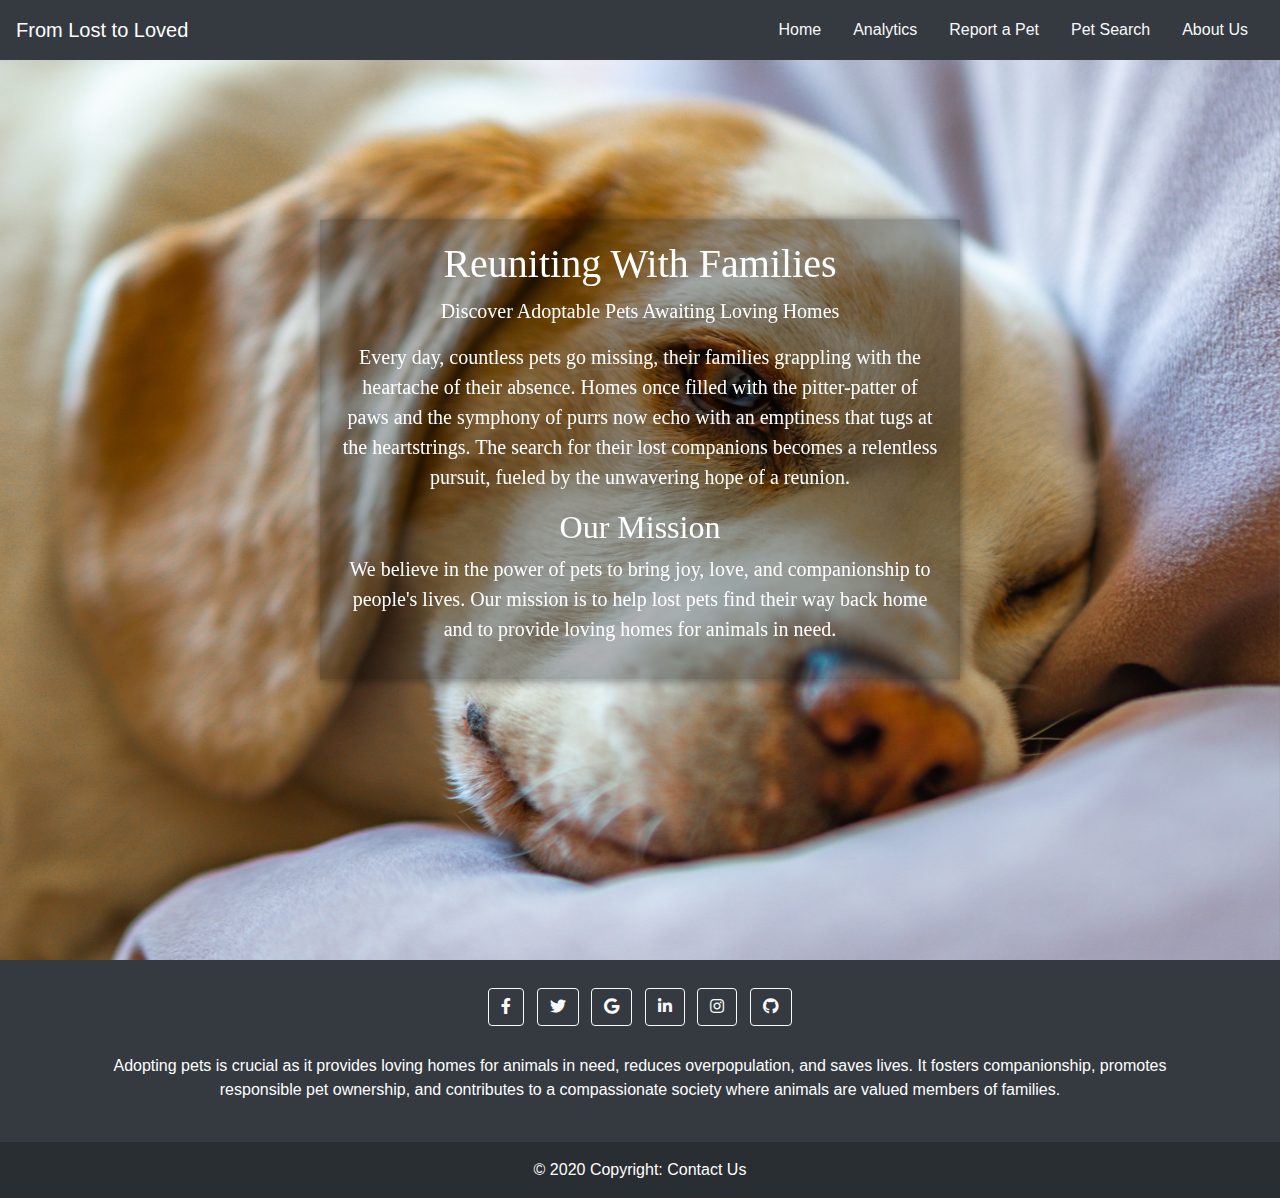
<file: index.html>
<!DOCTYPE html>
<html lang="en">
<head>
    <meta charset="UTF-8">
    <meta name="viewport" content="width=device-width, initial-scale=1.0">
    <title>From Lost to Loved</title>
    <link rel="stylesheet" href="https://stackpath.bootstrapcdn.com/bootstrap/4.5.2/css/bootstrap.min.css">
    <link rel="stylesheet" href="https://cdnjs.cloudflare.com/ajax/libs/font-awesome/5.15.1/css/all.min.css">
    <link rel="stylesheet" href="styles.css">
    <script src="https://code.jquery.com/jquery-3.5.1.slim.min.js"></script>
    <script src="https://cdn.jsdelivr.net/npm/@popperjs/core@2.9.2/dist/umd/popper.min.js"></script>
    <script src="https://stackpath.bootstrapcdn.com/bootstrap/4.5.2/js/bootstrap.min.js"></script>

</head>
<body>
    <!-- Navigation Bar -->

    <div>
        <!-- Navigation Bar using Bootstrap -->
        <nav class="navbar navbar-expand-lg bg-dark">
            <a class="navbar-brand text-white" href="home.html">From Lost to Loved</a>
            <button class="navbar-toggler" type="button" data-toggle="collapse" data-target="#navbarNav" aria-controls="navbarNav" aria-expanded="false" aria-label="Toggle navigation">
                <span class="navbar-toggler-icon"></span>
            </button>
            <div class="collapse navbar-collapse " id="navbarNav">
                <ul class="navbar-nav ml-auto">
                    <li class="nav-item">
                        <a class="btn btn-outline-light btn-floating m-1 border-0" href="index.html">Home</a>
                    </li>
                    <li class="nav-item">
                        <a class="btn btn-outline-light btn-floating m-1 border-0" href="stats.html">Analytics</a>
                    </li>
                    <li class="nav-item">
                        <a class="btn btn-outline-light btn-floating m-1 border-0" href="found.html">Report a Pet</a>
                    </li>
                    <li class="nav-item">
                        <a class="btn btn-outline-light btn-floating m-1 border-0" href="lost.html">Pet Search</a>
                    </li>
                    <li class="nav-item">
                        <a class="btn btn-outline-light btn-floating m-1 border-0" href="about.html">About Us</a>
                    </li>
                </ul>
            </div>
        </nav>
    </div>

    <div class="carousel-container">
        <div id="carouselExampleIndicators" class="carousel slide" data-ride="carousel" data-interval="2050">
            <div class="carousel-inner">
                <div class="carousel-item active">
                    <img class="d-block w-100" src="p1.jpg" alt="First slide">
                </div>
                <div class="carousel-item">
                    <img class="d-block w-100" src="P2.jpg" alt="Second slide">
                </div>
                <div class="carousel-item">
                    <img class="d-block w-100" src="p3.jpg" alt="Third slide">
                </div>
            </div>
        </div>
    </div>
    <div class="content">
        <h1>Reuniting  With Families</h1>
        <p class="lead">Discover Adoptable Pets Awaiting Loving Homes</p>
        <p class="lead">
            Every day, countless pets go missing, their families grappling with the heartache of their absence.
            Homes once filled with the pitter-patter of paws and the symphony of purrs now echo with an emptiness that tugs at the heartstrings.
            The search for their lost companions becomes a relentless pursuit, fueled by the unwavering hope of a reunion.
        </p>
        <h2>Our Mission</h2>
        <p class="lead">We believe in the power of pets to bring joy, love, and companionship to people's lives. Our mission is to help lost pets find their way back home and to provide loving homes for animals in need.</p>
    </div>
    <!-- Footer Section with Bootstrap Styles -->
    <footer class="bg-dark text-center text-white">
        <!-- Grid container -->
        <div class="container p-4 pb-0">
            <!-- Section: Social media -->
            <section class="mb-4">
                <!-- Facebook -->
                <a class="btn btn-outline-light btn-floating m-1" href="https://www.facebook.com/USFMuma" role="button" target="_blank">
                    <i class="fab fa-facebook-f"></i>
                </a>

                <!-- Twitter -->
                <a class="btn btn-outline-light btn-floating m-1" href="https://twitter.com/USFMuma" role="button" target="_blank">
                    <i class="fab fa-twitter"></i>
                </a>

                <!-- Google -->
                <a class="btn btn-outline-light btn-floating m-1" href="https://mail.google.com/" role="button" target="_blank">
                    <i class="fab fa-google"></i>
                </a>
                <!-- Linkedin -->
                <a class="btn btn-outline-light btn-floating m-1" href="https://www.linkedin.com/" role="button" target="_blank">
                    <i class="fab fa-linkedin-in"></i>
                </a>
                <a class="btn btn-outline-light btn-floating m-1" href="https://www.instagram.com/usfmuma/" role="button" target="_blank">
                    <i class="fab fa-instagram"></i>
                </a>
                <!-- Github -->
                <a class="btn btn-outline-light btn-floating m-1" href="https://github.com/surya97036/DIS_WebLookAndFeel" target="_blank" role="button">

                    <i class="fab fa-github"></i>
                </a>
            </section>

            <!-- Section: Social media -->
            <p>
                Adopting pets is crucial as it provides loving homes for animals in need, reduces overpopulation, and saves lives.
                It fosters companionship, promotes responsible pet ownership, and contributes to a compassionate society where animals are valued members of families.
            </p>
        </div>
        <!-- Grid container -->
        <!-- Copyright -->
        <div class="text-center p-3" style="background-color: rgba(0, 0, 0, 0.2);">
            © 2020 Copyright:
            <a class="text-white" href="about.html">Contact Us</a>
        </div>
        <!-- Copyright -->
    </footer>

  

</body>
</html>
</file>
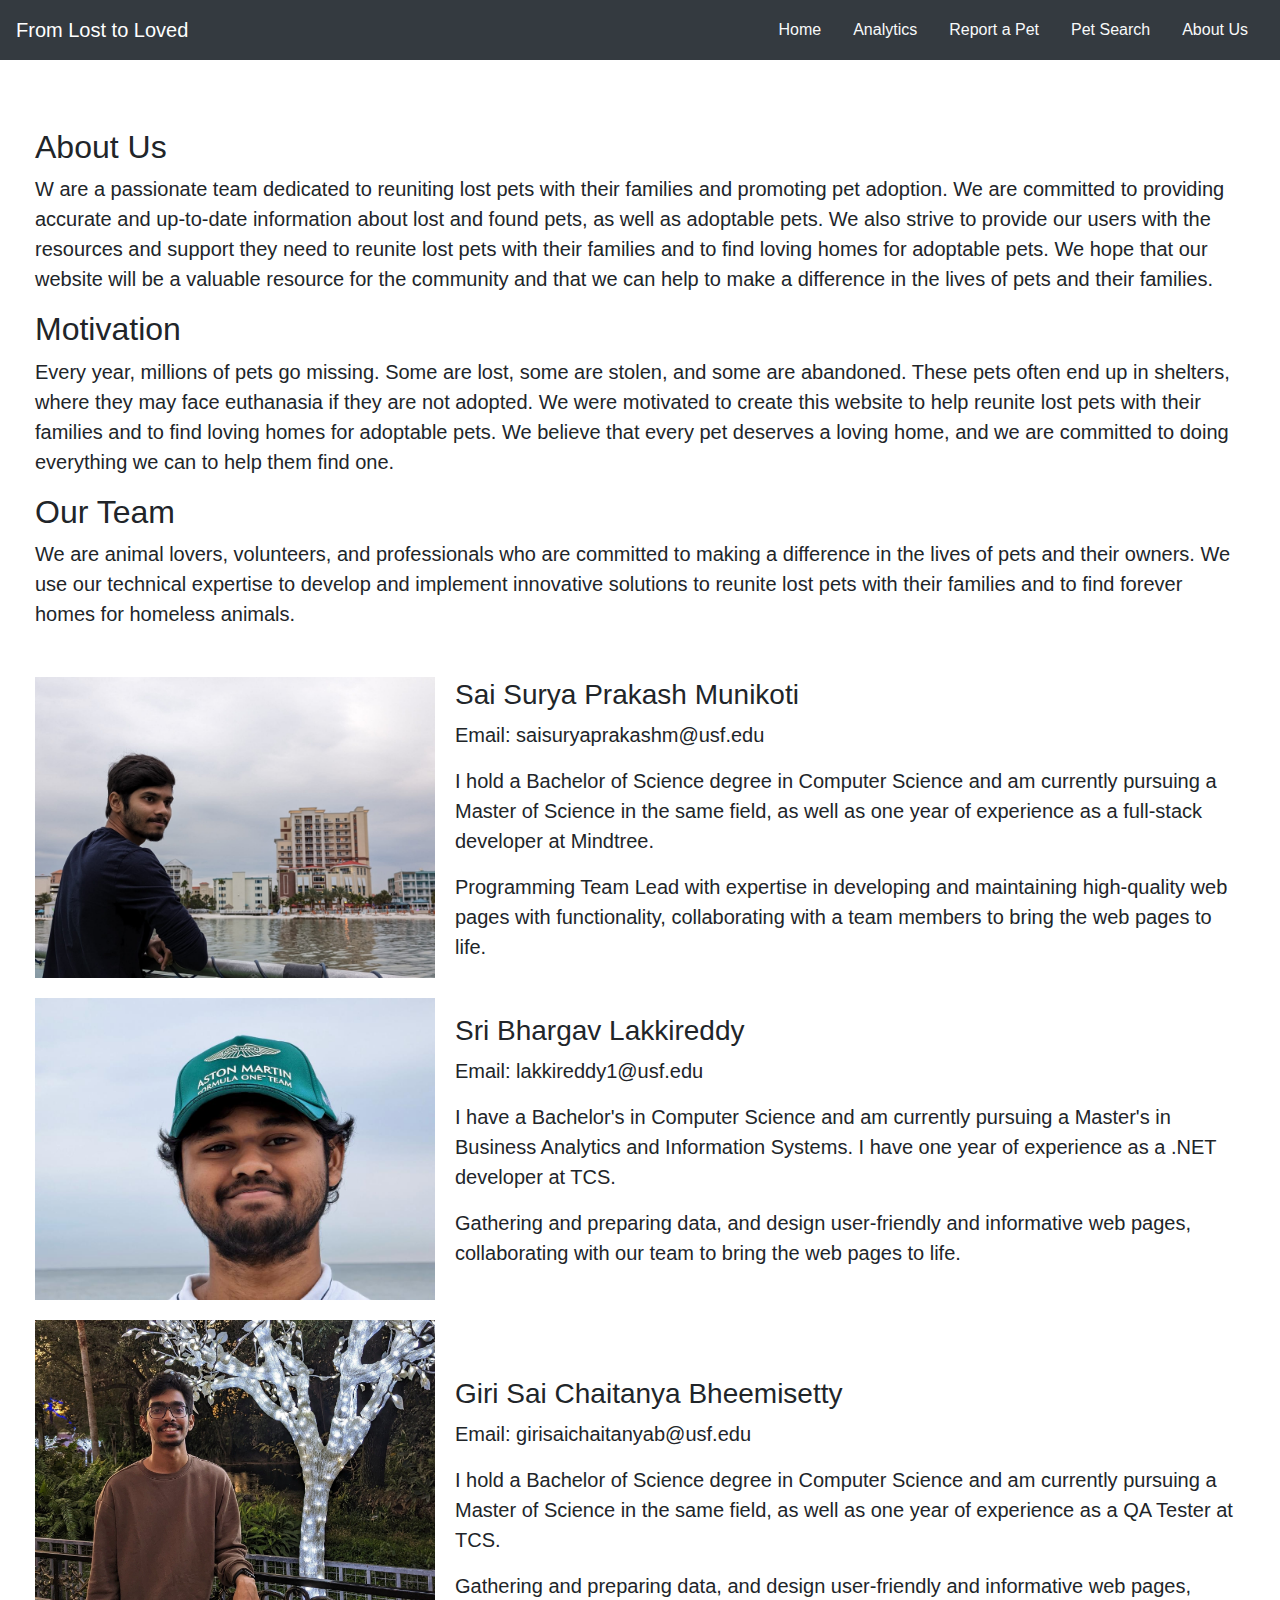
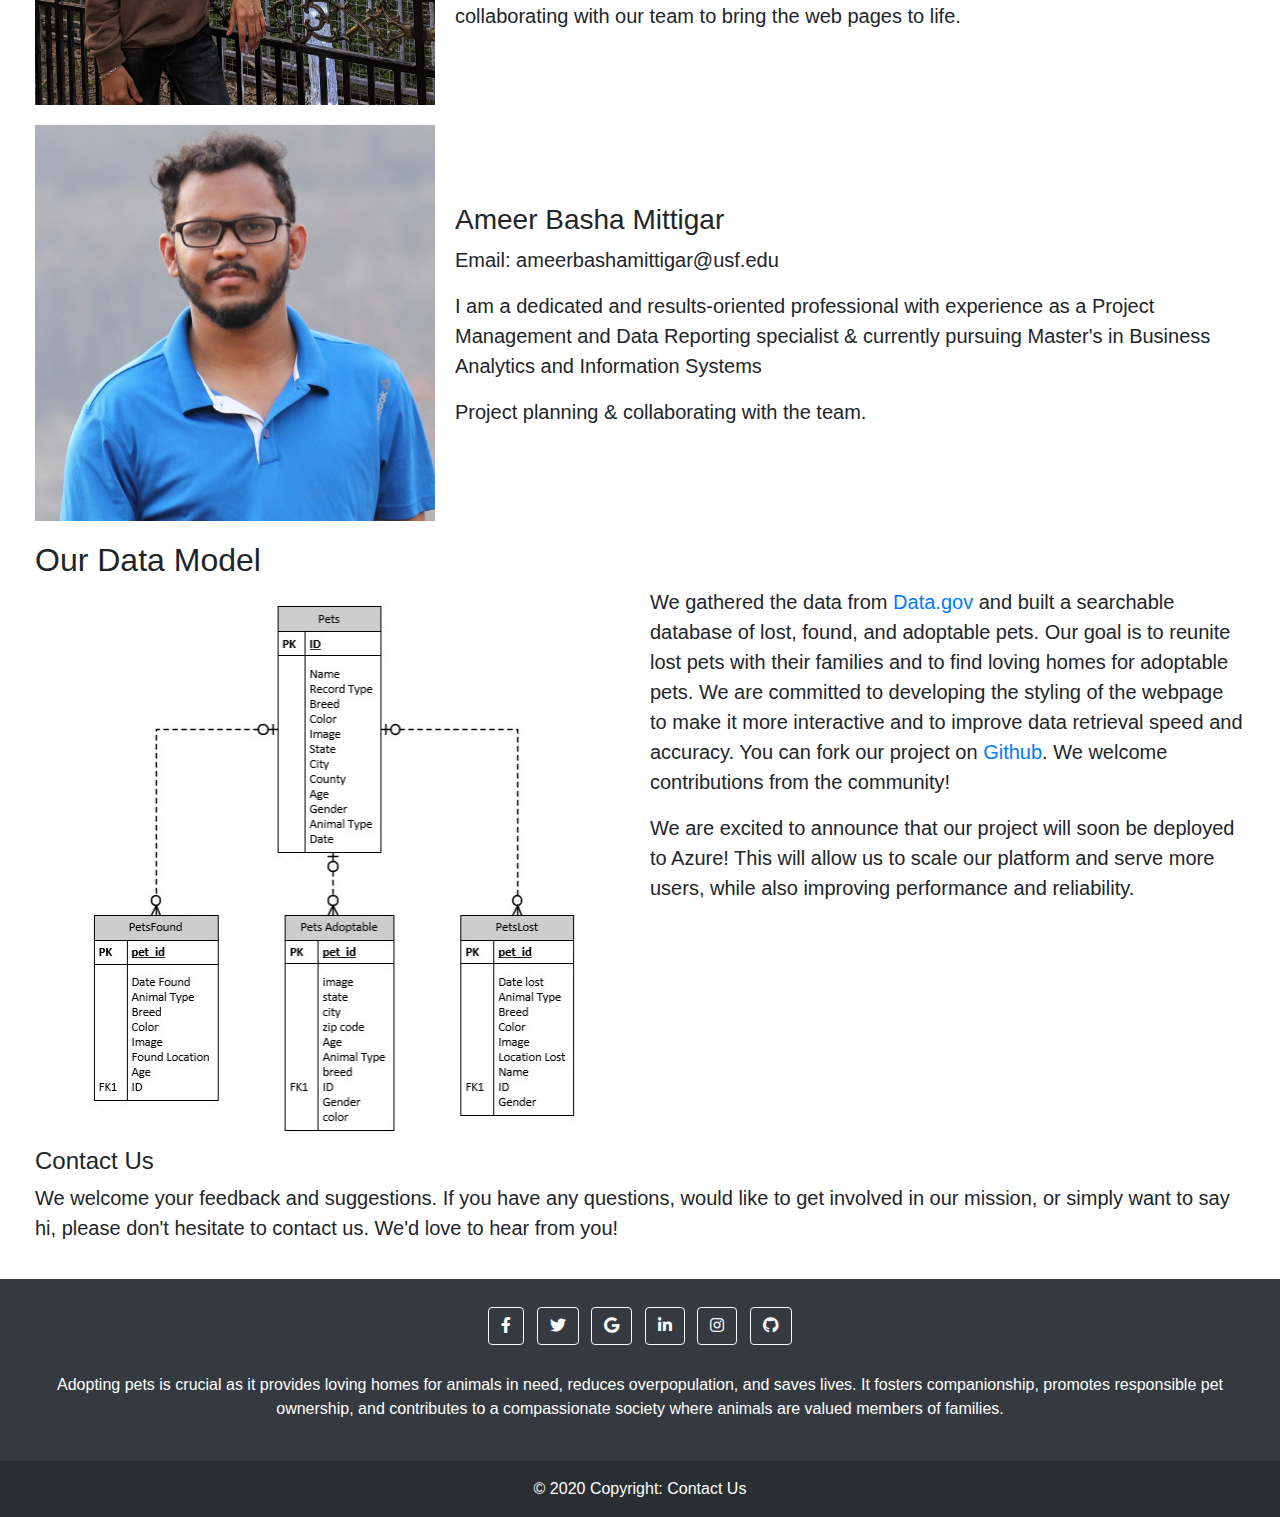
<file: about.html>
<!DOCTYPE html>
<html lang="en">
<head>
    <meta charset="UTF-8">
    <meta name="viewport" content="width=device-width, initial-scale=1.0">
    <title>About Us</title><!-- Link Bootstrap CSS (CDN) -->
    <link rel="stylesheet" href="https://maxcdn.bootstrapcdn.com/bootstrap/4.5.2/css/bootstrap.min.css">
    <!-- Link Font Awesome CSS (CDN) -->
    <link rel="stylesheet" href="https://cdnjs.cloudflare.com/ajax/libs/font-awesome/5.15.1/css/all.min.css">
    <link rel="stylesheet" href="aboutusstyle.css">

 
</head>

<body>

        <!-- Navigation Bar using Bootstrap -->

        <div>
            <!-- Navigation Bar using Bootstrap -->
            <nav class="navbar navbar-expand-lg bg-dark">
                <a class="navbar-brand text-white" href="index.html">From Lost to Loved</a>
                <button class="navbar-toggler" type="button" data-toggle="collapse" data-target="#navbarNav" aria-controls="navbarNav" aria-expanded="false" aria-label="Toggle navigation">
                    <span class="navbar-toggler-icon"></span>
                </button>
                <div class="collapse navbar-collapse " id="navbarNav">
                    <ul class="navbar-nav ml-auto">
                        <li class="nav-item">
                            <a class="btn btn-outline-light btn-floating m-1 border-0" href="index.html">Home</a>
                        </li>
                        <li class="nav-item">
                            <a class="btn btn-outline-light btn-floating m-1 border-0" href="stats.html">Analytics</a>
                        </li>
                        <li class="nav-item">
                            <a class="btn btn-outline-light btn-floating m-1 border-0" href="found.html">Report a Pet</a>
                        </li>
                        <li class="nav-item">
                            <a class="btn btn-outline-light btn-floating m-1 border-0" href="lost.html">Pet Search</a>
                        </li>
                        <li class="nav-item">
                            <a class="btn btn-outline-light btn-floating m-1 border-0" href="about.html">About Us</a>
                        </li>
                    </ul>
                </div>
            </nav>
        </div>
        <main>
            <!-- About Us Content -->
            <div class="container mt-5">
                <h2>About Us</h2>
                <p class="lead">
                    W are a passionate team dedicated to reuniting lost pets with their families and promoting pet adoption.
                    We are committed to providing accurate and up-to-date information about lost and found pets, as well as adoptable pets. We also strive to provide our users with the resources and support they need to reunite lost pets with their families and to find loving homes for adoptable pets.
                    We hope that our website will be a valuable resource for the community and that we can help to make a difference in the lives of pets and their families.
                </p>
                <h2>Motivation</h2>
                <p class="lead">
                    Every year, millions of pets go missing. Some are lost, some are stolen, and some are abandoned. These pets often end up in shelters, where they may face euthanasia if they are not adopted.
                    We were motivated to create this website to help reunite lost pets with their families and to find loving homes for adoptable pets. We believe that every pet deserves a loving home, and we are committed to doing everything we can to help them find one.
                </p>
                <h2>Our Team</h2>
                <p class="lead">We are animal lovers, volunteers, and professionals who are committed to making a difference in the lives of pets and their owners. We use our technical expertise to develop and implement innovative solutions to reunite lost pets with their families and to find forever homes for homeless animals.</p>

            </div>

            <!-- Team Section -->
            <div class="container mt-5 ">
                <!-- Team Member 1 -->
                <div class="team-member">
                    <img src="groupmem1.jpg" alt="Team Member 1" style=" width:400px">
                    <div class="member-info lead">
                        <h3>Sai Surya Prakash Munikoti</h3>
                        <p>Email: saisuryaprakashm@usf.edu </p>
                        <p>I hold a Bachelor of Science degree in Computer Science and am currently pursuing a Master of Science in the same field, as well as one year of experience as a full-stack developer at Mindtree.</p>
                        <p>Programming Team Lead with expertise in developing and maintaining high-quality web pages with functionality, collaborating with a team members to bring the web pages to life.</p>
                    </div>
                </div>

                <!-- Team Member 2 -->
                <div class="team-member">
                    <img src="groupmem2.jpg" alt="Team Member 2" style="width:400px">
                    <div class="member-info lead">
                        <h3>Sri Bhargav Lakkireddy</h3>
                        <p>Email: lakkireddy1@usf.edu</p>
                        <p>I have a Bachelor's in Computer Science and am currently pursuing a Master's in Business Analytics and Information Systems. I have one year of experience as a .NET developer at TCS.</p>
                        <p>Gathering and preparing data, and design user-friendly and informative web pages, collaborating with our team to bring the web pages to life.</p>
                    </div>
                </div>

                <!-- Team Member 3 -->
                <div class="team-member">
                    <img src="groupmem3.jpg" alt="Team Member 3" style="width:400px">
                    <div class="member-info lead">
                        <h3>Giri Sai Chaitanya Bheemisetty</h3>
                        <p>Email: girisaichaitanyab@usf.edu</p>
                        <p>I hold a Bachelor of Science degree in Computer Science and am currently pursuing a Master of Science in the same field, as well as one year of experience as a QA Tester at TCS.</p>
                        <p>Gathering and preparing data, and design user-friendly and informative web pages, collaborating with our team to bring the web pages to life.</p>
                    </div>
                </div>

                <!-- Team Member 4 -->
                <div class="team-member">
                    <img src="groupmem4.jpg" alt="Team Member 4" style="width:400px">
                    <div class="member-info lead">
                        <h3>Ameer Basha Mittigar</h3>
                        <p>Email: ameerbashamittigar@usf.edu</p>
                        <p>I am a dedicated and results-oriented professional with experience as a Project Management and Data Reporting specialist & currently pursuing Master's in Business Analytics and Information Systems</p>
                        <p>Project planning & collaborating with the team.</p>
                    </div>
                </div>
                <div style="overflow: hidden;">
                    <h2>Our Data Model</h2>
                    <img src="datamodel.jpg" alt="Data Model" style="float: left; margin-right: 10px; max-width: 50%;" />
                    <p class="lead">
                        We gathered the data from <a href="https://catalog.data.gov/dataset/lost-found-adoptable-pets" target="_blank"> Data.gov </a>and built a searchable database of lost, found, and adoptable pets.
                        Our goal is to reunite lost pets with their families and to find loving homes for adoptable pets.
                        We are committed to developing the styling of the webpage to make it more interactive and to improve data retrieval speed and accuracy. You can fork our project on <a href="https://github.com/surya97036/DIS_WebLookAndFeel" target="_blank">Github</a>. We welcome contributions from the community!
                    </p>
                    <p class="lead">
                        We are excited to announce that our project will soon be deployed to Azure! This will allow us to scale our platform and serve more users, while also improving performance and reliability.
                    </p>
                </div>

                <div>
                    <h4>Contact Us</h4>
                    <p class="lead">We welcome your feedback and suggestions. If you have any questions, would like to get involved in our mission, or simply want to say hi, please don't hesitate to contact us. We'd love to hear from you!</p>
                </div>
            </div>
        </main>
            <!-- Remove the container if you want to extend the Footer to full width. -->
            <footer class="bg-dark text-center text-white">
                <!-- Grid container -->
                <div class="p-4 pb-0">
                    <!-- Section: Social media -->
                    <section class="mb-4">
                        <!-- Facebook -->
                        <a class="btn btn-outline-light btn-floating m-1" href="https://www.facebook.com/USFMuma" role="button" target="_blank">
                            <i class="fab fa-facebook-f"></i>
                        </a>

                        <!-- Twitter -->
                        <a class="btn btn-outline-light btn-floating m-1" href="https://twitter.com/USFMuma" role="button" target="_blank">
                            <i class="fab fa-twitter"></i>
                        </a>

                        <!-- Google -->
                        <a class="btn btn-outline-light btn-floating m-1" href="https://mail.google.com/" role="button" target="_blank">
                            <i class="fab fa-google"></i>
                        </a>
                        <!-- Linkedin -->
                        <a class="btn btn-outline-light btn-floating m-1" href="https://www.linkedin.com/" role="button" target="_blank">
                            <i class="fab fa-linkedin-in"></i>
                        </a>
                        <a class="btn btn-outline-light btn-floating m-1" href="https://www.instagram.com/usfmuma/" role="button" target="_blank">
                            <i class="fab fa-instagram"></i>
                        </a>
                        <!-- Github -->
                        <a class="btn btn-outline-light btn-floating m-1" href="https://github.com/surya97036/DIS_WebLookAndFeel" target="_blank" role="button">

                            <i class="fab fa-github"></i>
                        </a>
                    </section>

                    <!-- Section: Social media -->
                    <p>
                        Adopting pets is crucial as it provides loving homes for animals in need, reduces overpopulation, and saves lives.
                        It fosters companionship, promotes responsible pet ownership, and contributes to a compassionate society where animals are valued members of families.
                    </p>
                </div>
                <!-- Grid container -->
                <!-- Copyright -->
                <div class="text-center p-3" style="background-color: rgba(0, 0, 0, 0.2);">
                    © 2020 Copyright:
                    <a class="text-white" href="about.html">Contact Us</a>
                </div>
                <!-- Copyright -->
            </footer>
            <!-- End of .container -->
            <!-- Include Bootstrap JavaScript and jQuery (CDN) -->
            <script src="script.js"></script>
            <script src="https://code.jquery.com/jquery-3.5.1.slim.min.js"></script>
            <script src="https://cdn.jsdelivr.net/npm/@popperjs/core@2.9.2/dist/umd/popper.min.js"></script>
            <script src="https://maxcdn.bootstrapcdn.com/bootstrap/4.5.2/js/bootstrap.min.js"></script>

            <!-- Include your own JavaScript and additional libraries as necessary -->
</body>
</html>
</file>
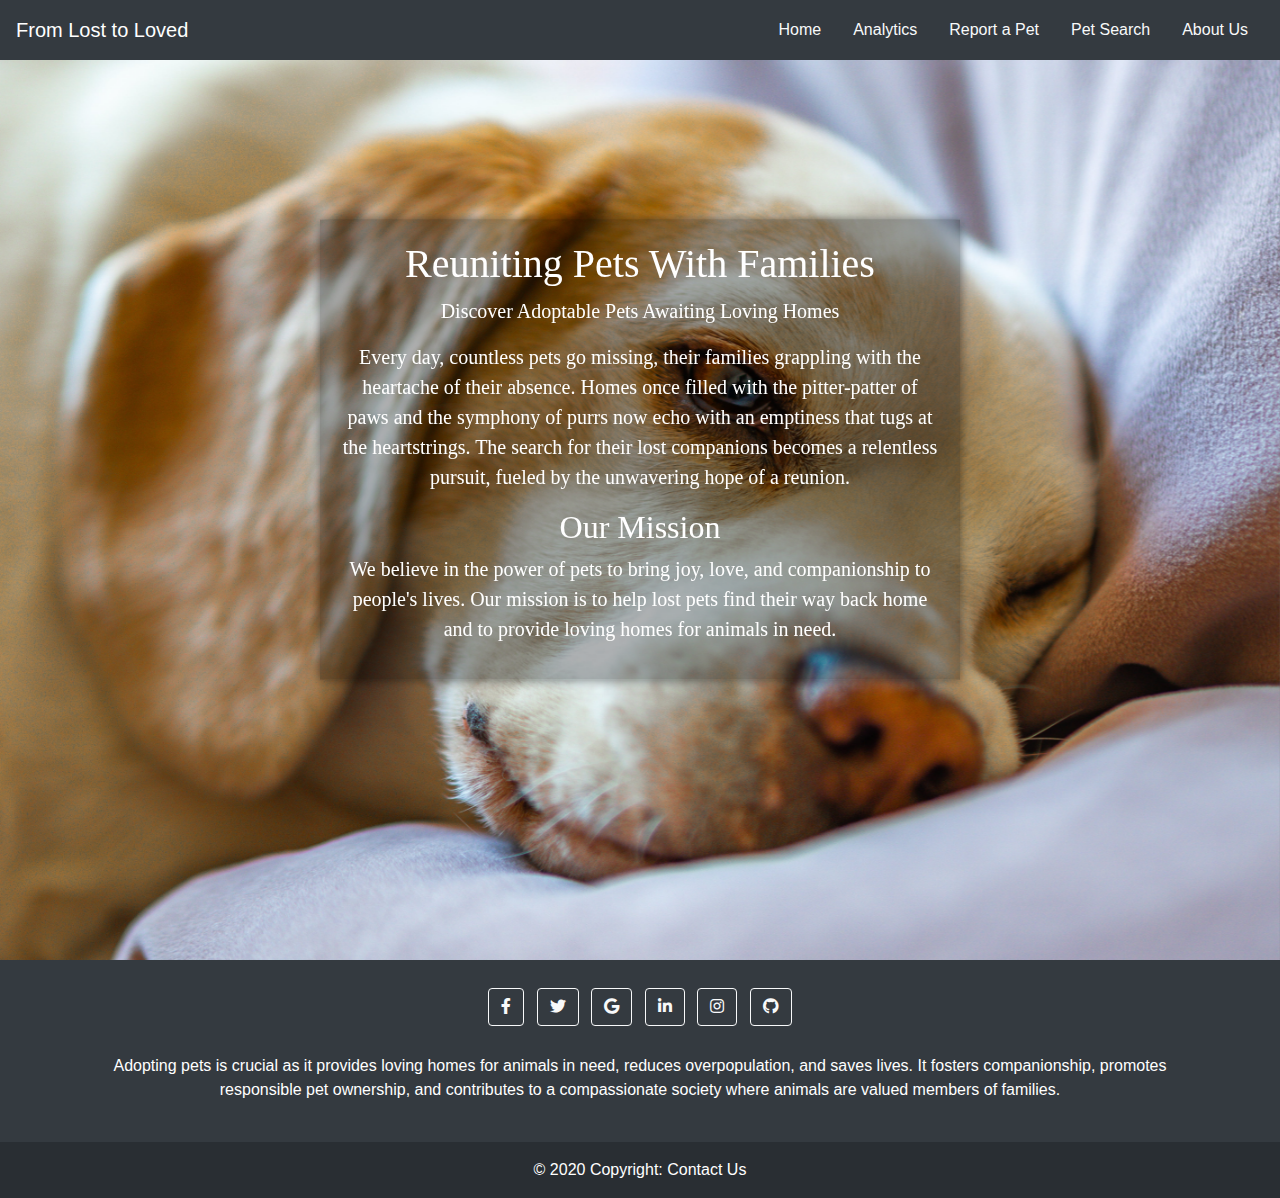
<file: home.html>
<!DOCTYPE html>
<html lang="en">
<head>
    <meta charset="UTF-8">
    <meta name="viewport" content="width=device-width, initial-scale=1.0">
    <title>From Lost to Loved</title>
    <link rel="stylesheet" href="https://stackpath.bootstrapcdn.com/bootstrap/4.5.2/css/bootstrap.min.css">
    <link rel="stylesheet" href="https://cdnjs.cloudflare.com/ajax/libs/font-awesome/5.15.1/css/all.min.css">
    <link rel="stylesheet" href="styles.css">
</head>
<body>
    <!-- Navigation Bar -->

    <div>
        <!-- Navigation Bar using Bootstrap -->
        <nav class="navbar navbar-expand-lg bg-dark">
            <a class="navbar-brand text-white" href="index.html">From Lost to Loved</a>
            <button class="navbar-toggler" type="button" data-toggle="collapse" data-target="#navbarNav" aria-controls="navbarNav" aria-expanded="false" aria-label="Toggle navigation">
                <span class="navbar-toggler-icon"></span>
            </button>
            <div class="collapse navbar-collapse " id="navbarNav">
                <ul class="navbar-nav ml-auto">
                    <li class="nav-item">
                        <a class="btn btn-outline-light btn-floating m-1 border-0" href="index.html">Home</a>
                    </li>
                    <li class="nav-item">
                        <a class="btn btn-outline-light btn-floating m-1 border-0" href="Stats.html">Analytics</a>
                    </li>
                    <li class="nav-item">
                        <a class="btn btn-outline-light btn-floating m-1 border-0" href="found.html">Report a Pet</a>
                    </li>
                    <li class="nav-item">
                        <a class="btn btn-outline-light btn-floating m-1 border-0" href="lost.html">Pet Search</a>
                    </li>
                    <li class="nav-item">
                        <a class="btn btn-outline-light btn-floating m-1 border-0" href="about.html">About Us</a>
                    </li>
                </ul>
            </div>
        </nav>
    </div>

    <div class="carousel-container">
        <div id="carouselExampleIndicators" class="carousel slide" data-ride="carousel" data-interval="2050">
            <div class="carousel-inner">
                <div class="carousel-item active">
                    <img class="d-block w-100" src="p1.jpg" alt="First slide">
                </div>
                <div class="carousel-item">
                    <img class="d-block w-100" src="P2.jpg" alt="Second slide">
                </div>
                <div class="carousel-item">
                    <img class="d-block w-100" src="p3.jpg" alt="Third slide">
                </div>
            </div>
        </div>
    </div>
    <div class="content">
        <h1>Reuniting Pets With Families</h1>
        <p class="lead">Discover Adoptable Pets Awaiting Loving Homes</p>
        <p class="lead">
            Every day, countless pets go missing, their families grappling with the heartache of their absence.
            Homes once filled with the pitter-patter of paws and the symphony of purrs now echo with an emptiness that tugs at the heartstrings.
            The search for their lost companions becomes a relentless pursuit, fueled by the unwavering hope of a reunion.
        </p>
        <h2>Our Mission</h2>
        <p class="lead">We believe in the power of pets to bring joy, love, and companionship to people's lives. Our mission is to help lost pets find their way back home and to provide loving homes for animals in need.</p>
    </div>
    <!-- Footer Section with Bootstrap Styles -->
    <footer class="bg-dark text-center text-white">
        <!-- Grid container -->
        <div class="container p-4 pb-0">
            <!-- Section: Social media -->
            <section class="mb-4">
                <!-- Facebook -->
                <a class="btn btn-outline-light btn-floating m-1" href="https://www.facebook.com/USFMuma" role="button" target="_blank">
                    <i class="fab fa-facebook-f"></i>
                </a>

                <!-- Twitter -->
                <a class="btn btn-outline-light btn-floating m-1" href="https://twitter.com/USFMuma" role="button" target="_blank">
                    <i class="fab fa-twitter"></i>
                </a>

                <!-- Google -->
                <a class="btn btn-outline-light btn-floating m-1" href="https://mail.google.com/" role="button" target="_blank">
                    <i class="fab fa-google"></i>
                </a>
                <!-- Linkedin -->
                <a class="btn btn-outline-light btn-floating m-1" href="https://www.linkedin.com/" role="button" target="_blank">
                    <i class="fab fa-linkedin-in"></i>
                </a>
                <a class="btn btn-outline-light btn-floating m-1" href="https://www.instagram.com/usfmuma/" role="button" target="_blank">
                    <i class="fab fa-instagram"></i>
                </a>
                <!-- Github -->
                <a class="btn btn-outline-light btn-floating m-1" href="https://github.com/surya97036/DIS_WebLookAndFeel" target="_blank" role="button">

                    <i class="fab fa-github"></i>
                </a>
            </section>

            <!-- Section: Social media -->
            <p>
                Adopting pets is crucial as it provides loving homes for animals in need, reduces overpopulation, and saves lives.
                It fosters companionship, promotes responsible pet ownership, and contributes to a compassionate society where animals are valued members of families.
            </p>
        </div>
        <!-- Grid container -->
        <!-- Copyright -->
        <div class="text-center p-3" style="background-color: rgba(0, 0, 0, 0.2);">
            © 2020 Copyright:
            <a class="text-white" href="about.html">Contact Us</a>
        </div>
        <!-- Copyright -->
    </footer>

    <!-- Include Bootstrap JavaScript and jQuery -->
    <script src="https://code.jquery.com/jquery-3.5.1.slim.min.js"></script>
    <script src="https://cdn.jsdelivr.net/npm/@popperjs/core@2.9.2/dist/umd/popper.min.js"></script>
    <script src="https://stackpath.bootstrapcdn.com/bootstrap/4.5.2/js/bootstrap.min.js"></script>
</body>
</html>
</file>
<file: styles.css>
body, html {
    height: 100%;
    margin: 0;
    padding: 0;
}

.carousel-container {
    position: relative;
    width: 100%;
    height: 100vh;
    overflow: hidden;
    background-color: rgba(0, 0, 0, 0.5);
}

.carousel {
    position: absolute;
    top: 0;
    left: 0;
    width: 100%;
    height: 100%;
}
.content {
    position: absolute;
    top: 50%;
    left: 50%;
    transform: translate(-50%, -50%);
    text-align: center;
    z-index: 1;
    font-family: Tahoma;
    color: white;
    background-color: rgba(0, 0, 0, 0.3);
    padding: 20px; /* Increased padding for better spacing on mobile devices */
    box-shadow: 0 0 10px rgba(0, 0, 0, 0.5);
}

/* Media query for screens smaller than 768px (typical mobile devices) */
@media (max-width: 768px) {
    .content {
        position: relative; /* Change position to relative for smaller screens */
        width: 90%; /* Adjust the width for better readability on smaller screens */
        margin: 0 auto; /* Center the content horizontally */
        padding: 15px; /* Adjust padding for better spacing on smaller screens */
        box-shadow: none; /* Remove box shadow on smaller screens if needed */
    }
}

    .carousel-inner {
    position: absolute;
    width: 100%;
    height: 100%;
    z-index: 0;
}

.carousel-item {
    position: absolute;
    width: 100%;
    height: 100%;
}

.carousel img {
    object-fit: cover;
    width: 100%;
    height: 100%;
}

.scrollable-table {
    max-height: 60vh; /* Reduced the max height */
    overflow-y: auto;
    margin-top: 20px;
}

.table-container {
    padding: 10px;
}

.report-form button {
    margin-top: 20px; /* Increased margin-top to create more space */
}

.team-member img {
    max-width: 80%;
    height: 90px;
    border-radius: 8px;
}

/* Your additional CSS code can be added here */
/*.navbar-nav li:hover {
    background-color: white;
    color: black;
    transition: background-color 0.3s ease-in-out;
}
    */
</file>
<file: aboutusstyle.css>
﻿.team-member {
    display: flex;
    align-items: center;
    margin-bottom: 20px;
}

    .team-member img {
        max-width: 100%;
        margin-right: 20px;
    }

.member-info {
    flex-grow: 1; /* Allow the info div to grow and take remaining space */
}

body {
    margin: 0;
    padding: 0;
    display: flex;
    flex-direction: column;
    min-height: 100vh;
    
}

main {
    flex: 1;
    padding: 20px;
}

.container {
    max-width: 100%;
}

/* Responsive images */
img {
    max-width: 100%;
    height: auto;
}

/* Adjustments for smaller screens */
@media only screen and (max-width: 768px) {
    main {
        padding: 10px;
    }

    .team-member img {
        max-width: 100%;
        height: auto;
    }
}
</file>
